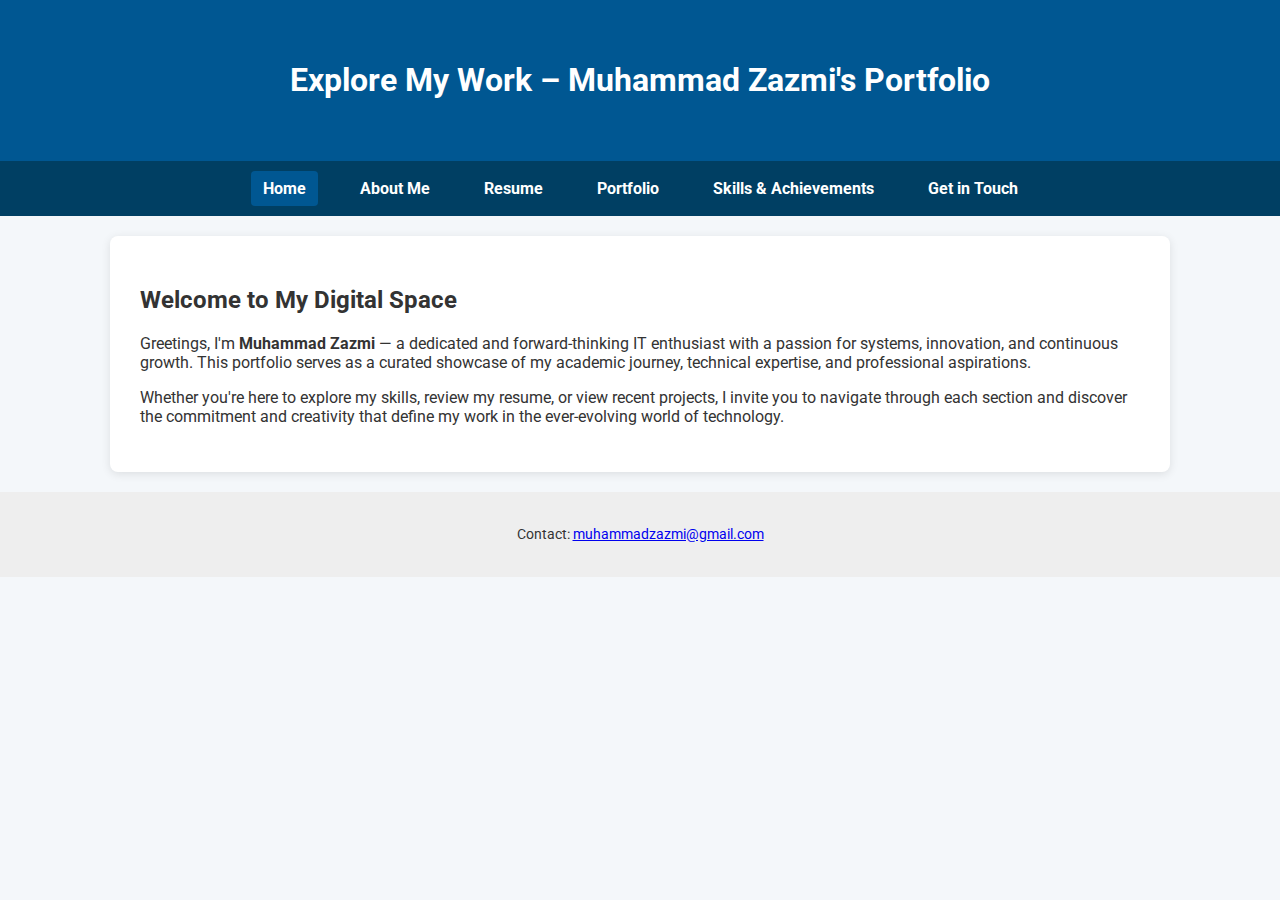
<file: index.html>
<!DOCTYPE html>
<html lang="en">
<head>
  <meta charset="UTF-8" />
  <meta name="viewport" content="width=device-width, initial-scale=1.0" />
  <title>Home - Muhammad Zazmi</title>
  <link rel="stylesheet" href="style.css" />
  <meta name="description" content="Welcome to the portfolio of Muhammad Zazmi – IT enthusiast showcasing projects, skills, and experience." />
  <link rel="icon" href="assets/favicon.ico" type="image/x-icon" />
</head>
<body>

  <header>
    <h1>Explore My Work – Muhammad Zazmi's Portfolio</h1>
  </header>

  <nav aria-label="Main Navigation">
    <a href="index.html" class="active" aria-current="page">Home</a>
    <a href="about.html">About Me</a>
    <a href="resume.html">Resume</a>
    <a href="portfolio.html">Portfolio</a>
    <a href="skills.html">Skills & Achievements</a>
    <a href="contact.html">Get in Touch</a>
  </nav>

  <main>
    <section>
      <h2>Welcome to My Digital Space</h2>
      <p>
        Greetings, I'm <strong>Muhammad Zazmi</strong> — a dedicated and forward-thinking IT enthusiast with a passion for systems, innovation, and continuous growth.
        This portfolio serves as a curated showcase of my academic journey, technical expertise, and professional aspirations.
      </p>
      <p>
        Whether you're here to explore my skills, review my resume, or view recent projects, I invite you to navigate through each section and discover the commitment and creativity that define my work in the ever-evolving world of technology.
      </p>
    </section>
  </main>

  <footer>
    <p>Contact: <a href="mailto:muhammadzazmi@gmail.com">muhammadzazmi@gmail.com</a></p>
  </footer>

</body>
</html>
</file>
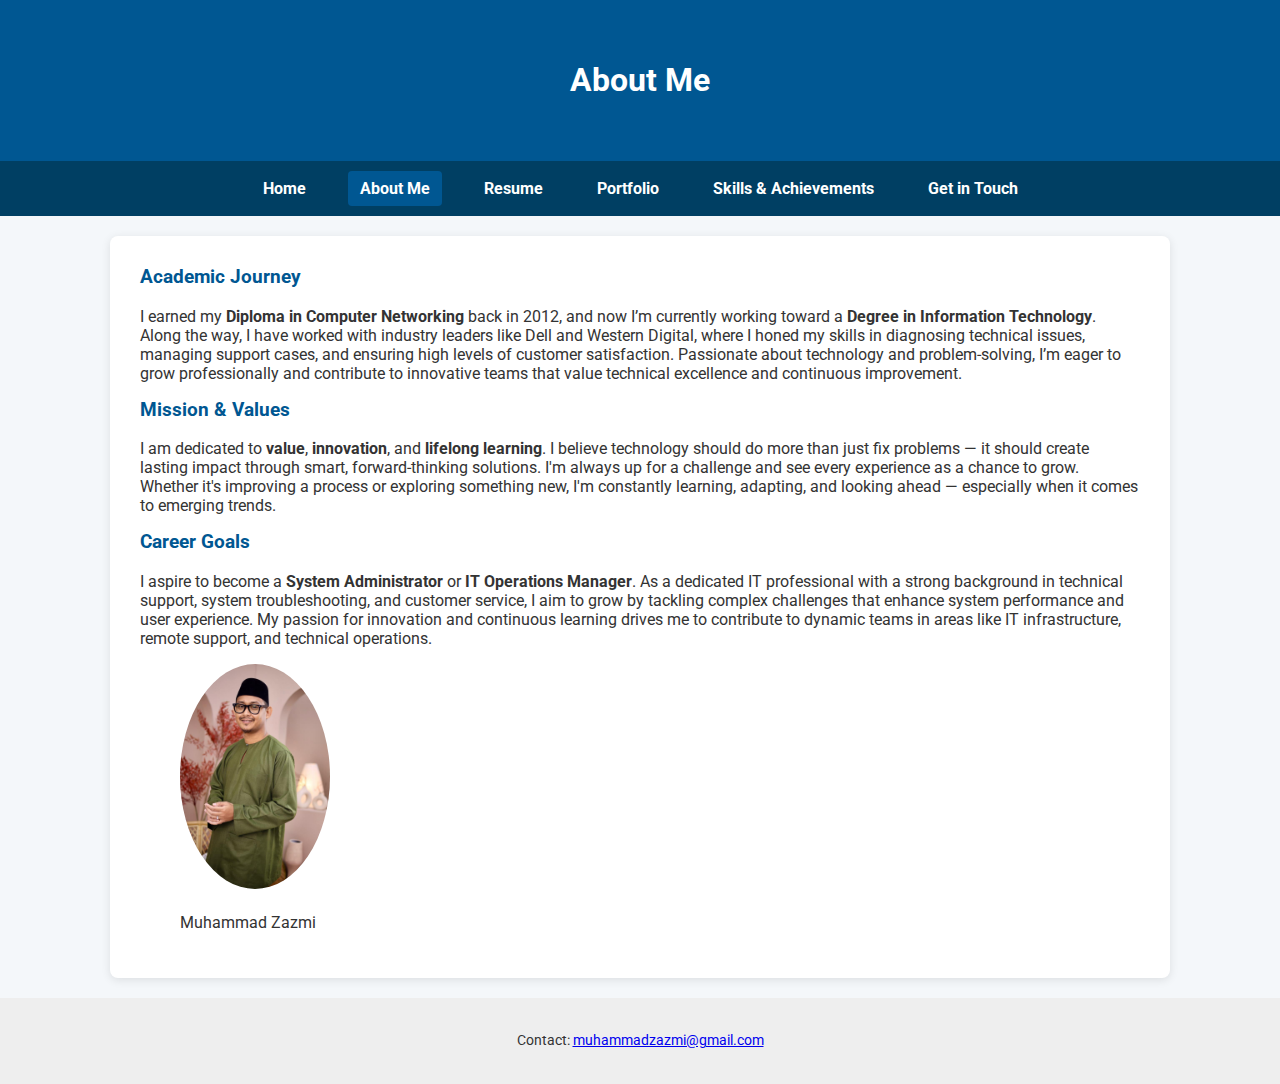
<file: about.html>
<!DOCTYPE html>
<html lang="en">
<head>
  <meta charset="UTF-8" />
  <meta name="viewport" content="width=device-width, initial-scale=1.0" />
  <title>About Me - Muhammad Zazmi</title>
  <link rel="stylesheet" href="style.css" />
  <meta name="description" content="Learn more about Muhammad Zazmi’s academic journey, values, and career goals." />
  <link rel="icon" href="assets/favicon.ico" type="image/x-icon" />
</head>
<body>

  <header>
    <h1>About Me</h1>
  </header>

  <nav aria-label="Main Navigation">
    <a href="index.html">Home</a>
    <a href="about.html" class="active" aria-current="page">About Me</a>
    <a href="resume.html">Resume</a>
    <a href="portfolio.html">Portfolio</a>
    <a href="skills.html">Skills & Achievements</a>
    <a href="contact.html">Get in Touch</a>
  </nav>

  <main>
    <section>
      <h3>Academic Journey</h3>
      <p>
        I earned my <strong>Diploma in Computer Networking</strong> back in 2012, and now I’m currently working toward a
        <strong>Degree in Information Technology</strong>. Along the way, I have worked with industry leaders like Dell and Western Digital, where I honed my skills in diagnosing technical issues, managing support cases, and ensuring high levels of customer satisfaction.
        Passionate about technology and problem-solving, I’m eager to grow professionally and contribute to innovative teams that value technical excellence and continuous improvement.
      </p>

      <h3>Mission & Values</h3>
      <p>
        I am dedicated to <strong>value</strong>, <strong>innovation</strong>, and <strong>lifelong learning</strong>. I believe technology should do more than just fix problems — it should create lasting impact through smart, forward-thinking solutions. I'm always up for a challenge and see every experience as a chance to grow. 
        Whether it's improving a process or exploring something new, I'm constantly learning, adapting, and looking ahead — especially when it comes to emerging trends.
      </p>

      <h3>Career Goals</h3>
      <p>
        I aspire to become a <strong>System Administrator</strong> or <strong>IT Operations Manager</strong>. As a dedicated IT professional with a strong background in technical support, system troubleshooting, and customer service, I aim to grow by tackling complex challenges that enhance system performance and user experience.
        My passion for innovation and continuous learning drives me to contribute to dynamic teams in areas like IT infrastructure, remote support, and technical operations.
      </p>

      <!-- ✅ Profile picture section -->
      <figure>
        <img src="assets/profile.jpg" alt="Professional photo of Muhammad Zazmi in business attire" class="profile-img" />
        <figcaption>Muhammad Zazmi</figcaption>
      </figure>
    </section>
  </main>

  <footer>
    <p>Contact: <a href="mailto:muhammadzazmi@gmail.com">muhammadzazmi@gmail.com</a></p>
  </footer>

</body>
</html>
</file>
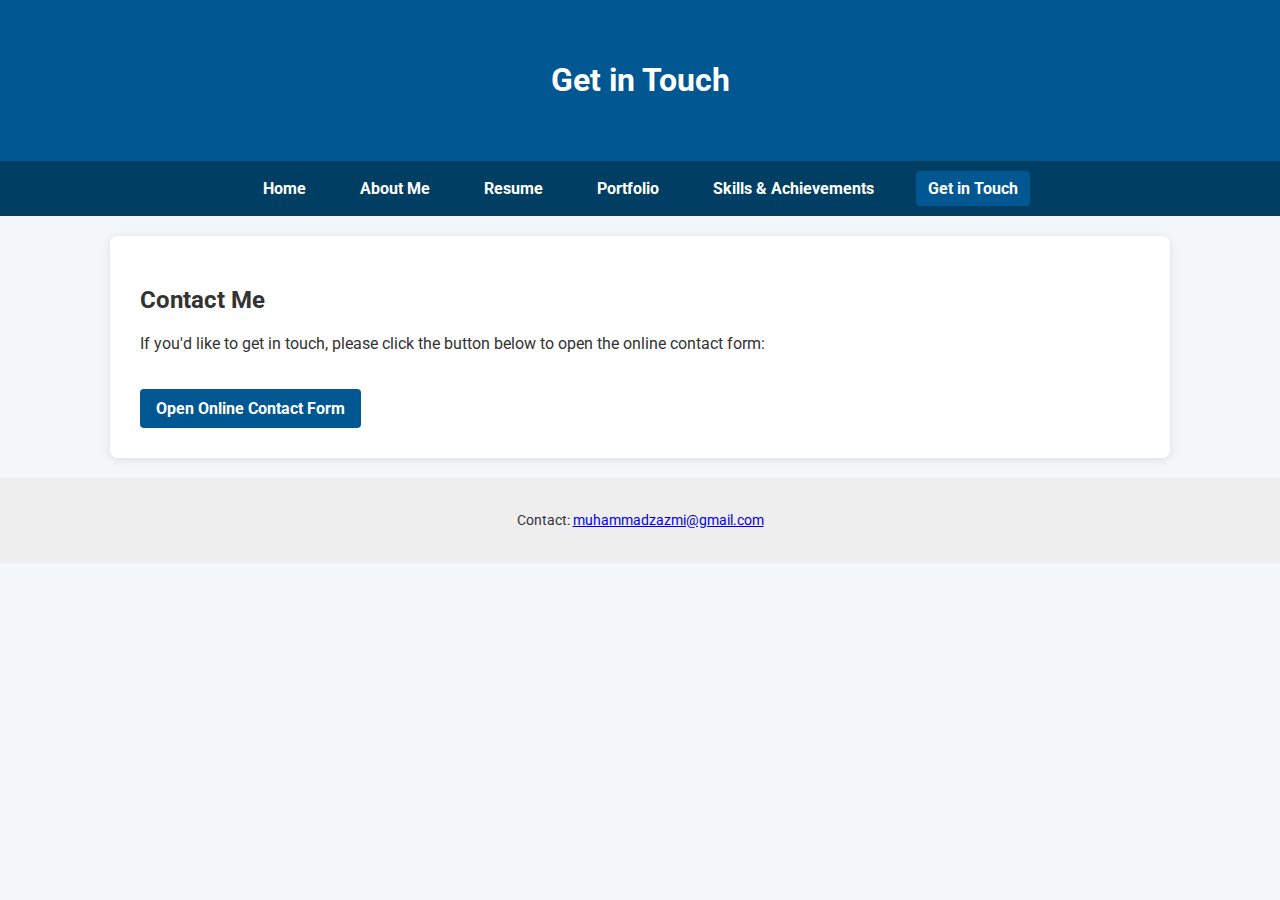
<file: contact.html>
<!DOCTYPE html>
<html lang='en'>
<head>
  <meta charset='UTF-8'>
  <meta name='viewport' content='width=device-width, initial-scale=1.0'>
  <title>Get in Touch - Muhammad Zazmi</title>
  <link rel='stylesheet' href='style.css'>
  <meta name="description" content="Reach out to Muhammad Zazmi through the online contact form.">
  <link rel="icon" href="assets/favicon.ico" type="image/x-icon">
</head>
<body>
  <header>
    <h1>Get in Touch</h1>
  </header>

  <nav aria-label="Primary Navigation">
    <a href='index.html'>Home</a>
    <a href='about.html'>About Me</a>
    <a href='resume.html'>Resume</a>
    <a href='portfolio.html'>Portfolio</a>
    <a href='skills.html'>Skills & Achievements</a>
    <a href='contact.html' class="active" aria-current="page">Get in Touch</a>
  </nav>

  <main>
    <section>
      <h2>Contact Me</h2>
      <p>If you'd like to get in touch, please click the button below to open the online contact form:</p>

      <!-- ✅ Updated: opens in the same tab -->
      <a href="online-form.html" class="download-btn">
        Open Online Contact Form
      </a>
    </section>
  </main>

  <footer>
    <p>Contact: <a href='mailto:muhammadzazmi@gmail.com'>muhammadzazmi@gmail.com</a></p>
  </footer>
</body>
</html>
</file>
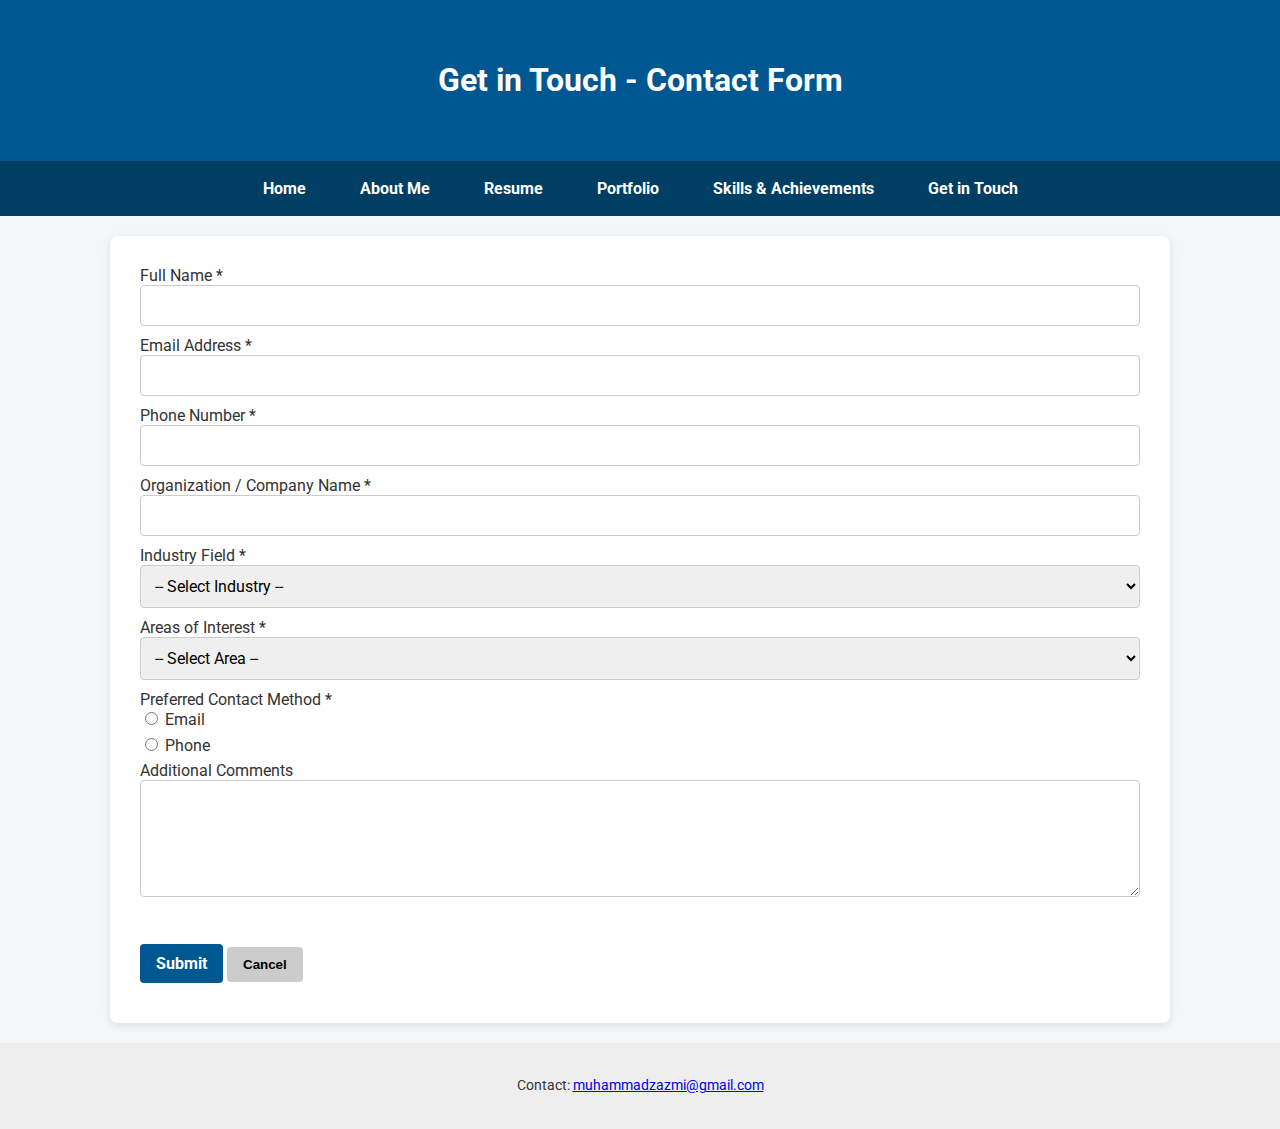
<file: online-form.html>
<!DOCTYPE html>
<html lang="en">
<head>
  <meta charset="UTF-8" />
  <meta name="viewport" content="width=device-width, initial-scale=1.0" />
  <title>Online Contact Form - Muhammad Zazmi</title>
  <link rel="stylesheet" href="style.css" />
  <meta name="description" content="Online contact form to reach Muhammad Zazmi for opportunities and collaboration." />
  <link rel="icon" href="assets/favicon.ico" type="image/x-icon" />
</head>
<body>

  <header>
    <h1>Get in Touch - Contact Form</h1>
  </header>

  <nav aria-label="Primary Navigation">
    <a href="index.html">Home</a>
    <a href="about.html">About Me</a>
    <a href="resume.html">Resume</a>
    <a href="portfolio.html">Portfolio</a>
    <a href="skills.html">Skills & Achievements</a>
    <a href="contact.html">Get in Touch</a>
  </nav>

  <main>
    <section>
      <form id="contactForm" novalidate>
        <label for="fullname">Full Name *</label>
        <input type="text" id="fullname" name="fullname" required>

        <label for="email">Email Address *</label>
        <input type="email" id="email" name="email" required>

        <label for="phone">Phone Number *</label>
        <input type="tel" id="phone" name="phone" required>

        <label for="company">Organization / Company Name *</label>
        <input type="text" id="company" name="company" required>

        <label for="industry">Industry Field *</label>
        <select id="industry" name="industry" required onchange="toggleIndustryOther()">
          <option value="">-- Select Industry --</option>
          <option>Creative & Design</option>
          <option>Information Technology</option>
          <option>Engineering & Manufacturing</option>
          <option>Education & Training</option>
          <option>Healthcare & Medical</option>
          <option>Finance & Accounting</option>
          <option>Marketing & Advertising</option>
          <option>Legal & Compliance</option>
          <option>Logistics & Supply Chain</option>
          <option>Government & Public Sector</option>
          <option>Retail & E-commerce</option>
          <option>Telecommunications</option>
          <option>Energy & Utilities</option>
          <option>Hospitality & Tourism</option>
          <option>Media & Entertainment</option>
          <option>Non-Profit & NGO</option>
          <option>Real Estate & Property</option>
          <option>Automotive</option>
          <option>Agriculture & Environment</option>
          <option value="Other">Other</option>
        </select>
        <input type="text" id="industryOther" name="industryOther" placeholder="Please specify" style="display:none; margin-top: 8px;">

        <label for="interest">Areas of Interest *</label>
        <select id="interest" name="interest" required onchange="toggleInterestOther()">
          <option value="">-- Select Area --</option>
          <option>Project Collaboration</option>
          <option>Networking / Mentorship</option>
          <option>Job Opportunity</option>
          <option>Internship / Training</option>
          <option>Business Partnership</option>
          <option>Speaking Engagements</option>
          <option>Research & Development</option>
          <option>Volunteer Work</option>
          <option>Product Feedback</option>
          <option value="Other">Other</option>
        </select>
        <input type="text" id="interestOther" name="interestOther" placeholder="Please specify" style="display:none; margin-top: 8px;">

        <label>Preferred Contact Method *</label>
        <label><input type="radio" name="contactMethod" value="Email" required> Email</label>
        <label><input type="radio" name="contactMethod" value="Phone"> Phone</label>

        <label for="comments">Additional Comments</label>
        <textarea id="comments" name="comments" rows="5"></textarea>

        <div style="margin-top: 20px;">
          <input type="submit" value="Submit" class="download-btn">
          <button type="button" onclick="location.href='index.html'" class="download-btn" style="background-color: #ccc; color: #000;">Cancel</button>
        </div>
      </form>

      <div id="formSuccess" style="display: none; margin-top: 40px;">
        <h2 style="color: green;">✅ Message Sent Successfully!</h2>
        <div id="formOutput"></div>
      </div>
    </section>
  </main>

  <footer>
    <p>Contact: <a href="mailto:muhammadzazmi@gmail.com">muhammadzazmi@gmail.com</a></p>
  </footer>

  <script>
    const form = document.getElementById('contactForm');
    const output = document.getElementById('formOutput');
    const successSection = document.getElementById('formSuccess');

    form.addEventListener('submit', function(e) {
      e.preventDefault();

      // Gather values
      const fullName = document.getElementById('fullname').value.trim();
      const email = document.getElementById('email').value.trim();
      const phone = document.getElementById('phone').value.trim();
      const company = document.getElementById('company').value.trim();
      const industry = document.getElementById('industry').value;
      const industryOther = document.getElementById('industryOther').value.trim();
      const interest = document.getElementById('interest').value;
      const interestOther = document.getElementById('interestOther').value.trim();
      const contactMethod = document.querySelector('input[name="contactMethod"]:checked');
      const comments = document.getElementById('comments').value.trim();

      // Validation
      if (!fullName || !email || !phone || !company || !industry || !interest || !contactMethod) {
        alert("⚠️ Please fill in all required fields before submitting.");
        return;
      }

      const emailPattern = /^[^@\s]+@[^@\s]+\.[^@\s]+$/;
      if (!emailPattern.test(email)) {
        alert("⚠️ Please enter a valid email address.");
        return;
      }

      const finalIndustry = industry === "Other" ? industryOther : industry;
      const finalInterest = interest === "Other" ? interestOther : interest;

      successSection.style.display = "block";

      output.innerHTML = `
        <p><strong>Full Name:</strong> ${sanitize(fullName)}</p>
        <p><strong>Email:</strong> ${sanitize(email)}</p>
        <p><strong>Phone Number:</strong> ${sanitize(phone)}</p>
        <p><strong>Organization:</strong> ${sanitize(company)}</p>
        <p><strong>Industry Field:</strong> ${sanitize(finalIndustry)}</p>
        <p><strong>Areas of Interest:</strong> ${sanitize(finalInterest)}</p>
        <p><strong>Preferred Contact Method:</strong> ${sanitize(contactMethod.value)}</p>
        <p><strong>Additional Comments:</strong><br>${sanitize(comments).replace(/\n/g, '<br>')}</p>
      `;

      form.reset();
      document.getElementById('industryOther').style.display = 'none';
      document.getElementById('interestOther').style.display = 'none';
    });

    function toggleIndustryOther() {
      const value = document.getElementById('industry').value;
      document.getElementById('industryOther').style.display = (value === 'Other') ? 'block' : 'none';
    }

    function toggleInterestOther() {
      const value = document.getElementById('interest').value;
      document.getElementById('interestOther').style.display = (value === 'Other') ? 'block' : 'none';
    }

    function sanitize(str) {
      return str.replace(/[&<>"']/g, function (char) {
        const map = {
          '&': '&amp;',
          '<': '&lt;',
          '>': '&gt;',
          '"': '&quot;',
          "'": '&#039;',
        };
        return map[char];
      });
    }
  </script>
</body>
</html>
</file>
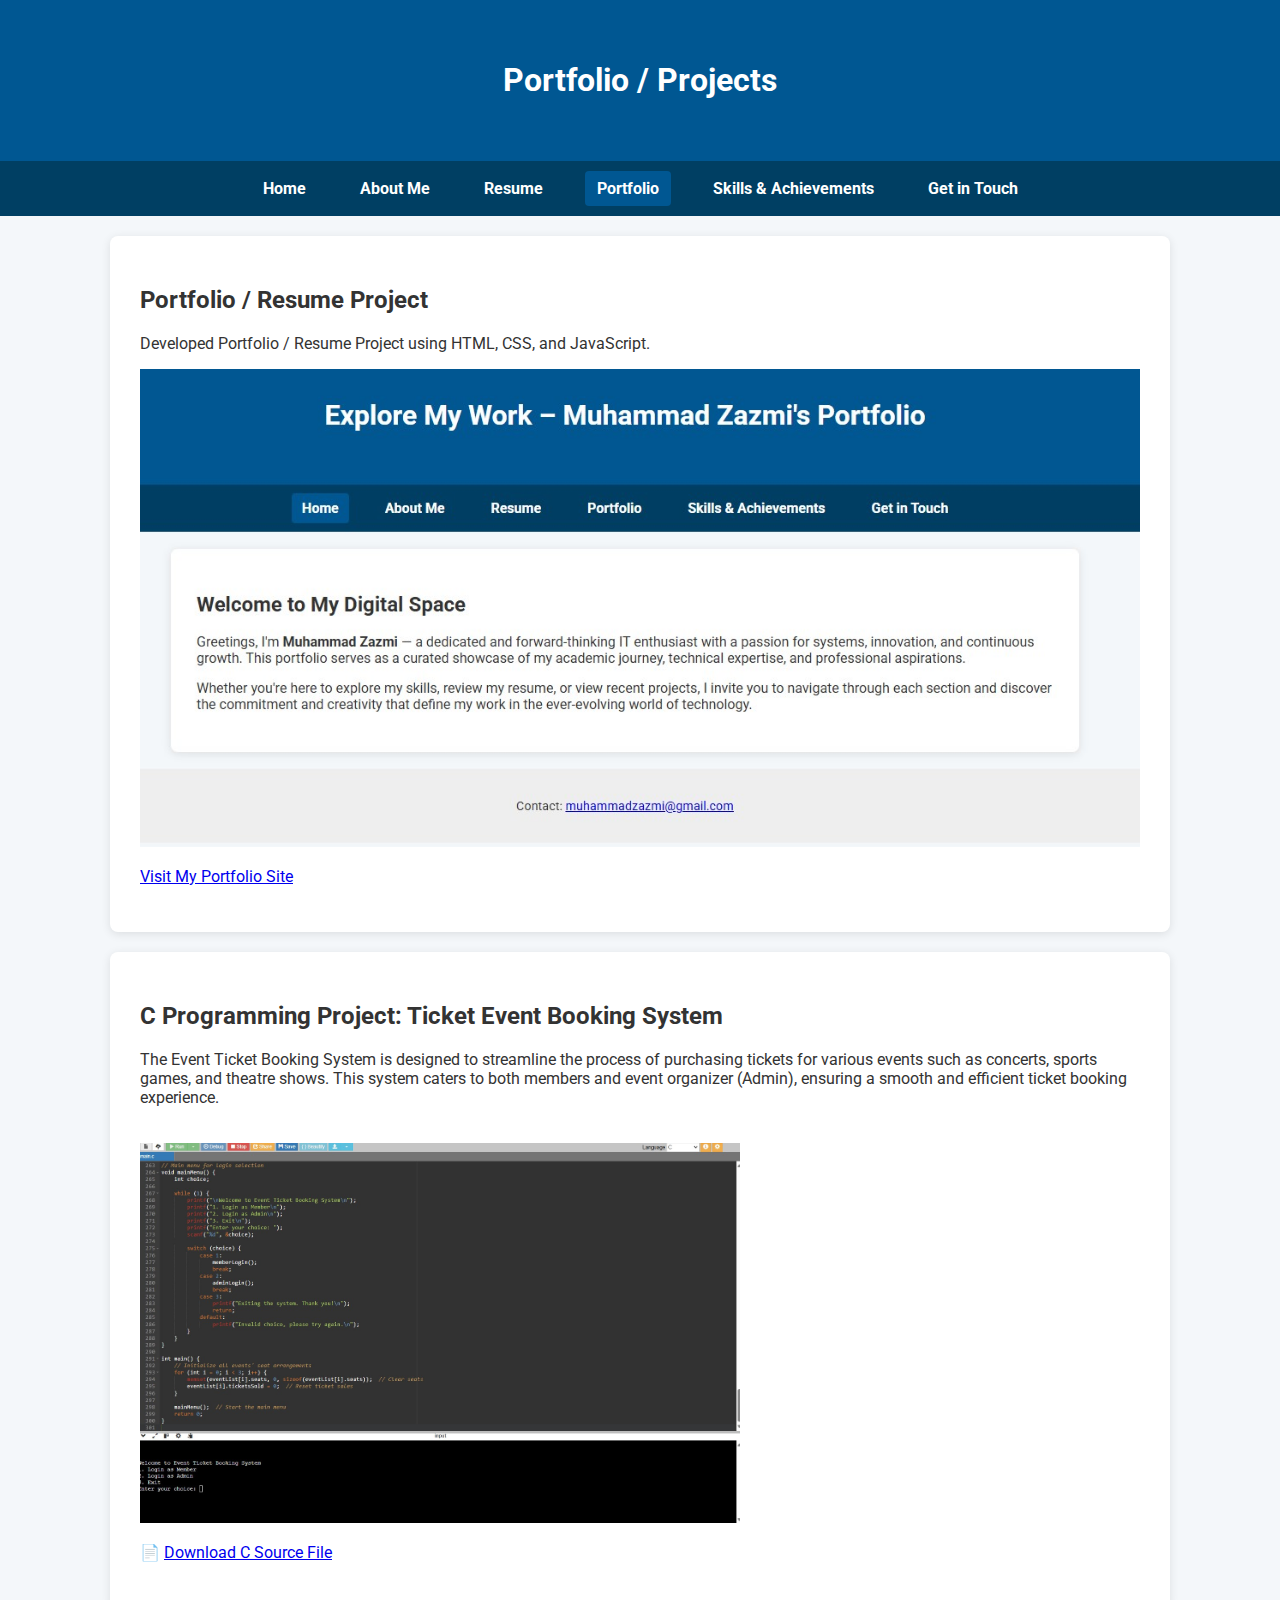
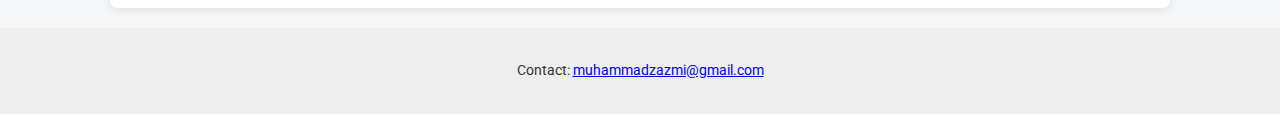
<file: portfolio.html>
<!DOCTYPE html>
<html lang='en'>
<head>
  <meta charset='UTF-8'>
  <meta name='viewport' content='width=device-width, initial-scale=1.0'>
  <title>Portfolio - Muhammad Zazmi</title>
  <link rel='stylesheet' href='style.css'>
  <meta name="description" content="Muhammad Zazmi's portfolio showcasing projects built with HTML, CSS, JavaScript, and C.">
  <link rel="icon" href="assets/favicon.ico" type="image/x-icon">
</head>
<body>

  <header>
    <h1>Portfolio / Projects</h1>
  </header>

  <nav aria-label="Primary Navigation">
    <a href='index.html'>Home</a>
    <a href='about.html'>About Me</a>
    <a href='resume.html'>Resume</a>
    <a href='portfolio.html' class="active" aria-current="page">Portfolio</a>
    <a href='skills.html'>Skills & Achievements</a>
    <a href='contact.html'>Get in Touch</a>
  </nav>

  <main>
    <!-- ✅ HTML/CSS/JS Project -->
    <section>
      <h2>Portfolio / Resume Project</h2>
      <p>Developed Portfolio / Resume Project using HTML, CSS, and JavaScript.</p>
      <img src='assets/project1.jpg' alt='Screenshot of Student Portal project dashboard' style="max-width:100%; height:auto;" />
      <p>
        <a href="https://zazmijeffri.github.io/zazmi-portfolio/index.html" target="_blank" rel="noopener noreferrer">
          Visit My Portfolio Site
        </a>
      </p>
    </section>

    <!-- ✅ NEW: C Programming Project -->
    <section>
      <h2>C Programming Project: Ticket Event Booking System</h2>
      <p>
       The Event Ticket Booking System is designed to streamline the process of purchasing tickets for various events such as concerts, sports games, and theatre shows. This system caters to both members and event organizer (Admin), ensuring a smooth and efficient ticket booking experience.
      </p>
      <img src="assets/TicketEvent.jpg"
        alt="Screenshot of C Programming Project: Ticket Event Booking System"
        style="width: 600px; height: auto; margin-top: 20px;" />
      <p>
        📄 <a href="assets/Zazmi - Event Booking System.c" download>Download C Source File</a>
      </p>
    </section>
  </main>

  <footer>
    <p>Contact: <a href='mailto:muhammadzazmi@gmail.com'>muhammadzazmi@gmail.com</a></p>
  </footer>

</body>
</html>
</file>
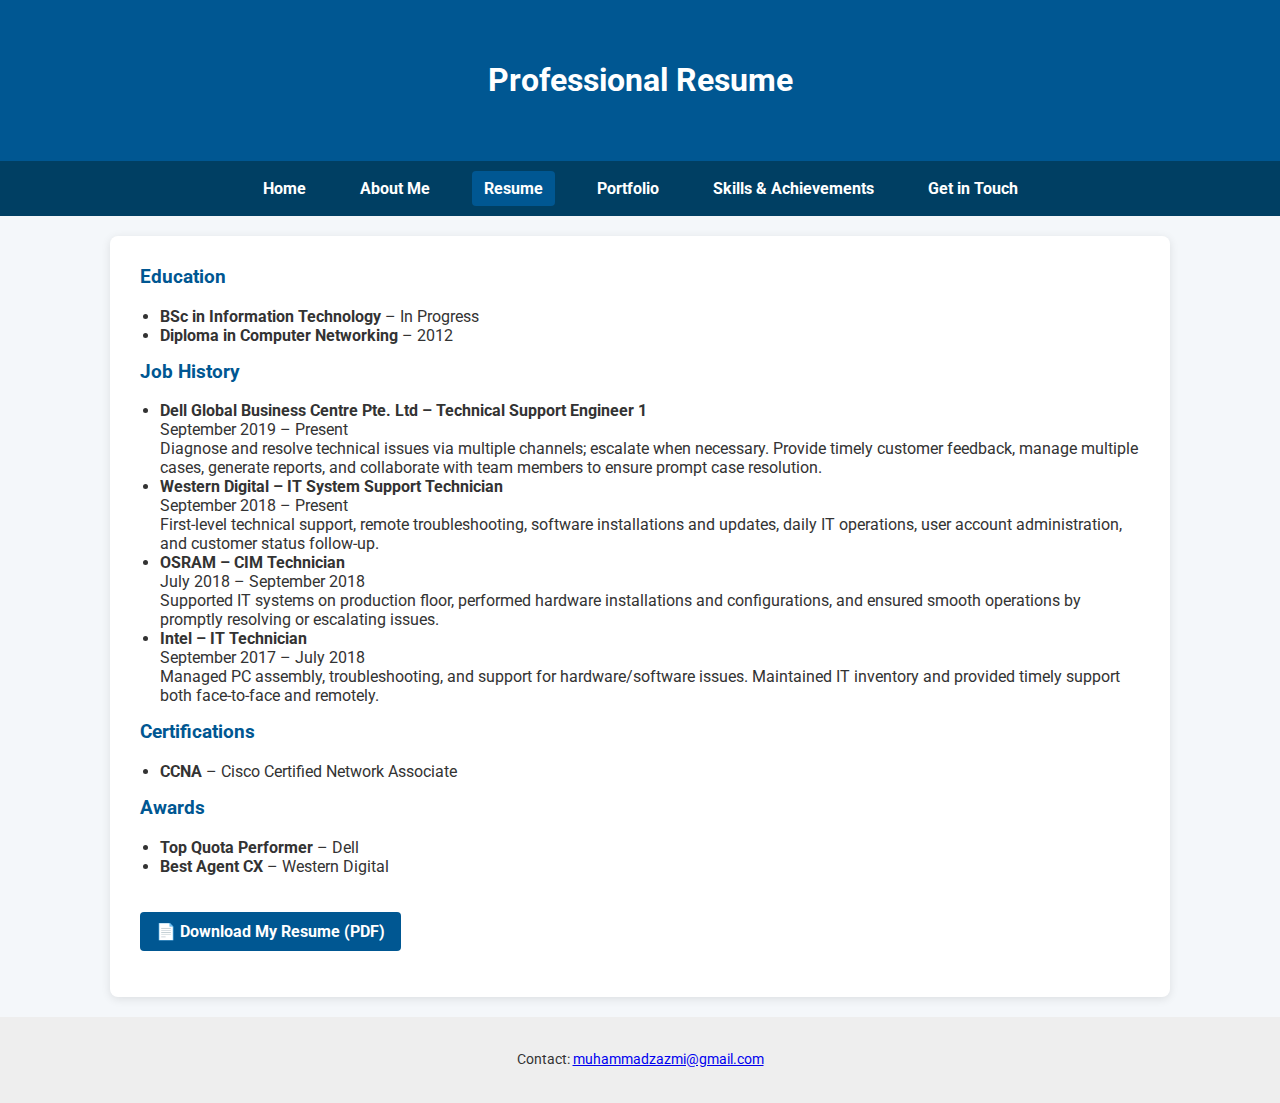
<file: resume.html>
<!DOCTYPE html>
<html lang="en">
<head>
  <meta charset="UTF-8" />
  <meta name="viewport" content="width=device-width, initial-scale=1" />
  <title>Resume - Muhammad Zazmi</title>
  <meta name="description" content="Professional resume of Muhammad Zazmi, featuring job history, education, certifications, and achievements.">
  <link rel="stylesheet" href="style.css" />
  <link rel="icon" href="assets/favicon.ico" type="image/x-icon">
</head>
<body>

  <header>
    <h1>Professional Resume</h1>
  </header>

  <nav aria-label="Primary Navigation">
    <a href="index.html">Home</a>
    <a href="about.html">About Me</a>
    <a href="resume.html" class="active" aria-current="page">Resume</a>
    <a href="portfolio.html">Portfolio</a>
    <a href="skills.html">Skills & Achievements</a>
    <a href="contact.html">Get in Touch</a>
  </nav>

  <main>
    <section>
      <h3>Education</h3>
      <ul>
        <li><strong>BSc in Information Technology</strong> – In Progress</li>
        <li><strong>Diploma in Computer Networking</strong> – 2012</li>
      </ul>

      <h3>Job History</h3>
      <ul>
        <li>
          <strong>Dell Global Business Centre Pte. Ltd – Technical Support Engineer 1</strong><br />
          September 2019 – Present<br />
          Diagnose and resolve technical issues via multiple channels; escalate when necessary. Provide timely customer feedback, manage multiple cases, generate reports, and collaborate with team members to ensure prompt case resolution.
        </li>
        <li>
          <strong>Western Digital – IT System Support Technician</strong><br />
          September 2018 – Present<br />
          First-level technical support, remote troubleshooting, software installations and updates, daily IT operations, user account administration, and customer status follow-up.
        </li>
        <li>
          <strong>OSRAM – CIM Technician</strong><br />
          July 2018 – September 2018<br />
          Supported IT systems on production floor, performed hardware installations and configurations, and ensured smooth operations by promptly resolving or escalating issues.
        </li>
        <li>
          <strong>Intel – IT Technician</strong><br />
          September 2017 – July 2018<br />
          Managed PC assembly, troubleshooting, and support for hardware/software issues. Maintained IT inventory and provided timely support both face-to-face and remotely.
        </li>
      </ul>

      <h3>Certifications</h3>
      <ul>
        <li><strong>CCNA</strong> – Cisco Certified Network Associate</li>
      </ul>

      <h3>Awards</h3>
      <ul>
        <li><strong>Top Quota Performer</strong> – Dell</li>
        <li><strong>Best Agent CX</strong> – Western Digital</li>
      </ul>

      <p>
        <a href="assets/resume.pdf" download class="download-btn">📄 Download My Resume (PDF)</a>
      </p>
    </section>
  </main>

  <footer>
    <p>Contact: <a href="mailto:muhammadzazmi@gmail.com">muhammadzazmi@gmail.com</a></p>
  </footer>

</body>
</html>
</file>
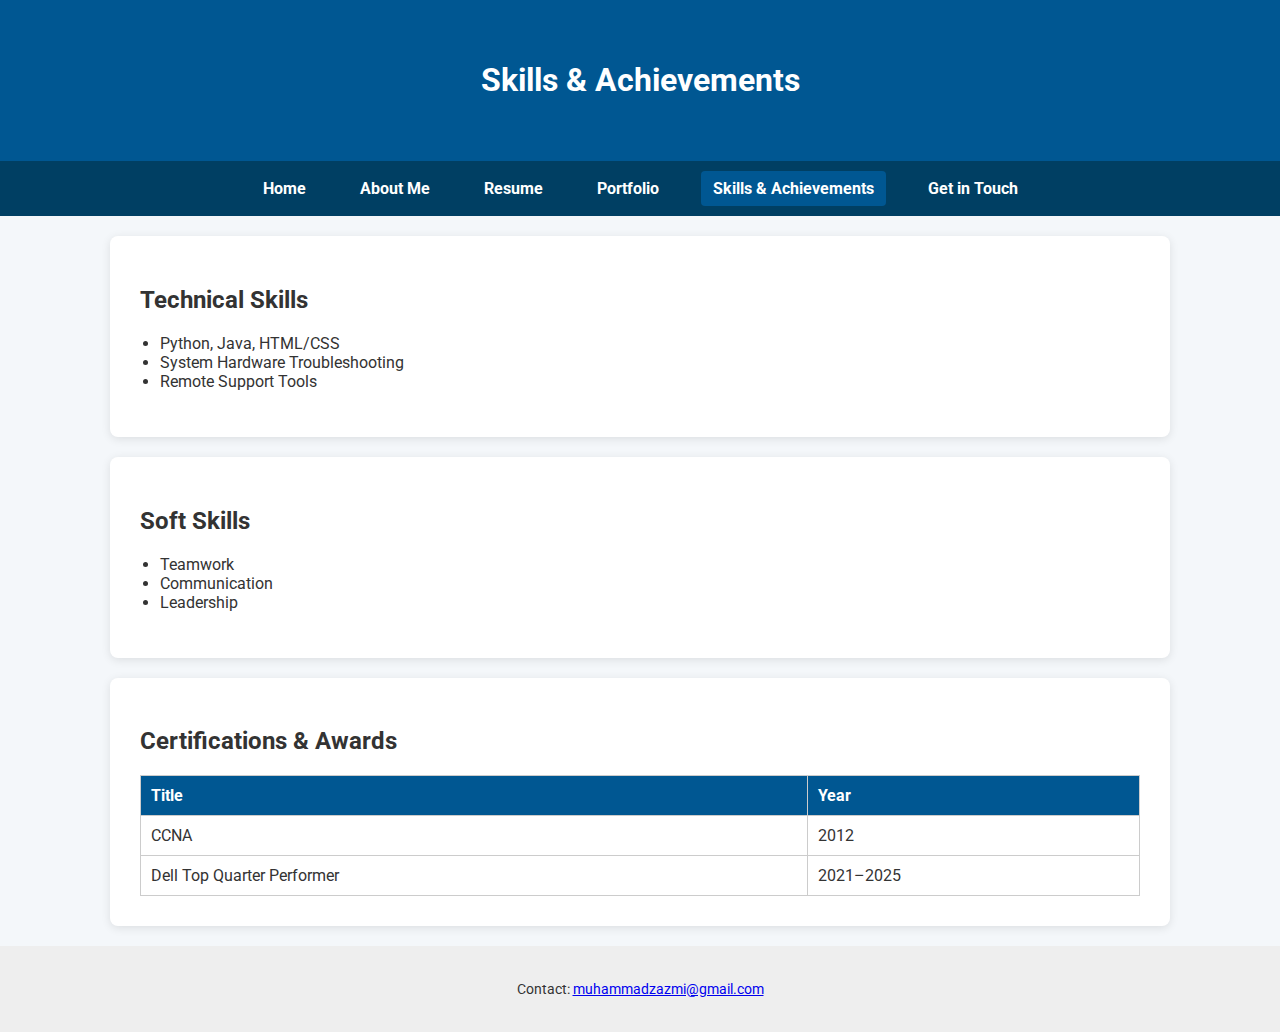
<file: skills.html>
<!DOCTYPE html>
<html lang='en'>
<head>
    <meta charset='UTF-8'>
    <meta name='viewport' content='width=device-width, initial-scale=1.0'>
    <title>Skills & Achievements - Muhammad Zazmi</title>
    <link rel='stylesheet' href='style.css'>
    <meta name="description" content="Muhammad Zazmi's technical skills, soft skills, certifications, and awards.">
    <link rel="icon" href="assets/favicon.ico" type="image/x-icon">
</head>
<body>

    <header>
        <h1>Skills & Achievements</h1>
    </header>

    <nav aria-label="Primary Navigation">
        <a href='index.html'>Home</a>
        <a href='about.html'>About Me</a>
        <a href='resume.html'>Resume</a>
        <a href='portfolio.html'>Portfolio</a>
        <a href='skills.html' class="active" aria-current="page">Skills & Achievements</a>
        <a href='contact.html'>Get in Touch</a>
    </nav>

    <main>
        <section>
            <h2>Technical Skills</h2>
            <ul>
                <li>Python, Java, HTML/CSS</li>
                <li>System Hardware Troubleshooting</li>
                <li>Remote Support Tools</li>
            </ul>
        </section>

        <section>
            <h2>Soft Skills</h2>
            <ul>
                <li>Teamwork</li>
                <li>Communication</li>
                <li>Leadership</li>
            </ul>
        </section>

        <section>
            <h2>Certifications & Awards</h2>
            <table>
                <thead>
                    <tr>
                        <th>Title</th>
                        <th>Year</th>
                    </tr>
                </thead>
                <tbody>
                    <tr>
                        <td>CCNA</td>
                        <td>2012</td>
                    </tr>
                    <tr>
                        <td>Dell Top Quarter Performer</td>
                        <td>2021–2025</td>
                    </tr>
                </tbody>
            </table>
        </section>
    </main>

    <footer>
        <p>Contact: <a href='mailto:muhammadzazmi@gmail.com'>muhammadzazmi@gmail.com</a></p>
    </footer>

</body>
</html>
</file>
<file: style.css>
/* Google Font */
@import url('https://fonts.googleapis.com/css2?family=Roboto:wght@400;700&display=swap');

body {
    font-family: 'Roboto', sans-serif;
    margin: 0;
    background-color: #f4f7fa;
    color: #333;
    font-size: 16px; /* consistent base font size */
}

header {
    background-color: #005792;
    color: white;
    padding: 40px 20px;
    text-align: center;
}

nav {
    background-color: #003f63;
    display: flex;
    justify-content: center;
    padding: 10px 0;
    flex-wrap: wrap;
}

nav a {
    color: white;
    text-decoration: none;
    margin: 0 15px;
    font-weight: bold;
    padding: 8px 12px;
    transition: background-color 0.3s;
}

nav a:hover,
nav a:focus {
    background-color: #005792;
    border-radius: 4px;
    outline: none;
}

nav a.active {
    background-color: #005792;
    border-radius: 4px;
}

section {
    background-color: white;
    margin: 20px auto;
    padding: 30px; /* fixed the incomplete line */
    max-width: 1000px;
    border-radius: 8px;
    box-shadow: 0 2px 10px rgba(0, 0, 0, 0.1);
}

h3 {
    color: #005792;
    margin-top: 0;
}

ul {
    padding-left: 20px;
}

.profile-img {
    width: 150px;
    border-radius: 50%;
    margin-bottom: 20px;
}

video {
    max-width: 100%;
    border-radius: 8px;
    margin-top: 20px;
}

table {
    width: 100%;
    border-collapse: collapse;
    margin-top: 10px;
}

table, th, td {
    border: 1px solid #ccc;
}

th {
    background-color: #005792;
    color: white;
    padding: 10px;
    text-align: left;
}

td {
    padding: 10px;
    text-align: left;
}

form {
    display: flex;
    flex-direction: column;
}

input, textarea, select {
    margin-bottom: 10px;
    padding: 10px;
    border: 1px solid #ccc;
    border-radius: 4px;
    font-size: 1rem;
    font-family: inherit;
}

input[type="submit"], button {
    background-color: #005792;
    color: white;
    border: none;
    cursor: pointer;
    padding: 10px 16px;
    border-radius: 4px;
    font-weight: bold;
    transition: background-color 0.3s ease;
    margin-top: 10px;
}

input[type="submit"]:hover,
button:hover,
input[type="submit"]:focus,
button:focus {
    background-color: #003f63;
    outline: none;
}

button {
    background-color: #ccc;
    color: #000;
}

button:hover,
button:focus {
    background-color: #999;
    color: #000;
}

footer {
    text-align: center;
    padding: 20px;
    background-color: #eee;
    font-size: 0.9em;
}

@media (max-width: 768px) {
    nav {
        flex-direction: column;
    }

    nav a {
        margin: 5px 0;
    }

    section {
        padding: 20px;
        margin: 10px;
    }
}

/* Download Button Styling */
.download-btn {
    display: inline-block;
    background-color: #005792;
    color: white;
    padding: 10px 16px;
    border-radius: 4px;
    text-decoration: none;
    font-weight: bold;
    transition: background-color 0.3s ease;
    margin-top: 20px;
}

.download-btn:hover,
.download-btn:focus {
    background-color: #003f63;
    outline: none;
}

/* Accessibility: focus outline for links and buttons */
a:focus, button:focus, input[type="submit"]:focus {
    outline: 3px solid #005792;
    outline-offset: 2px;
}
</file>
